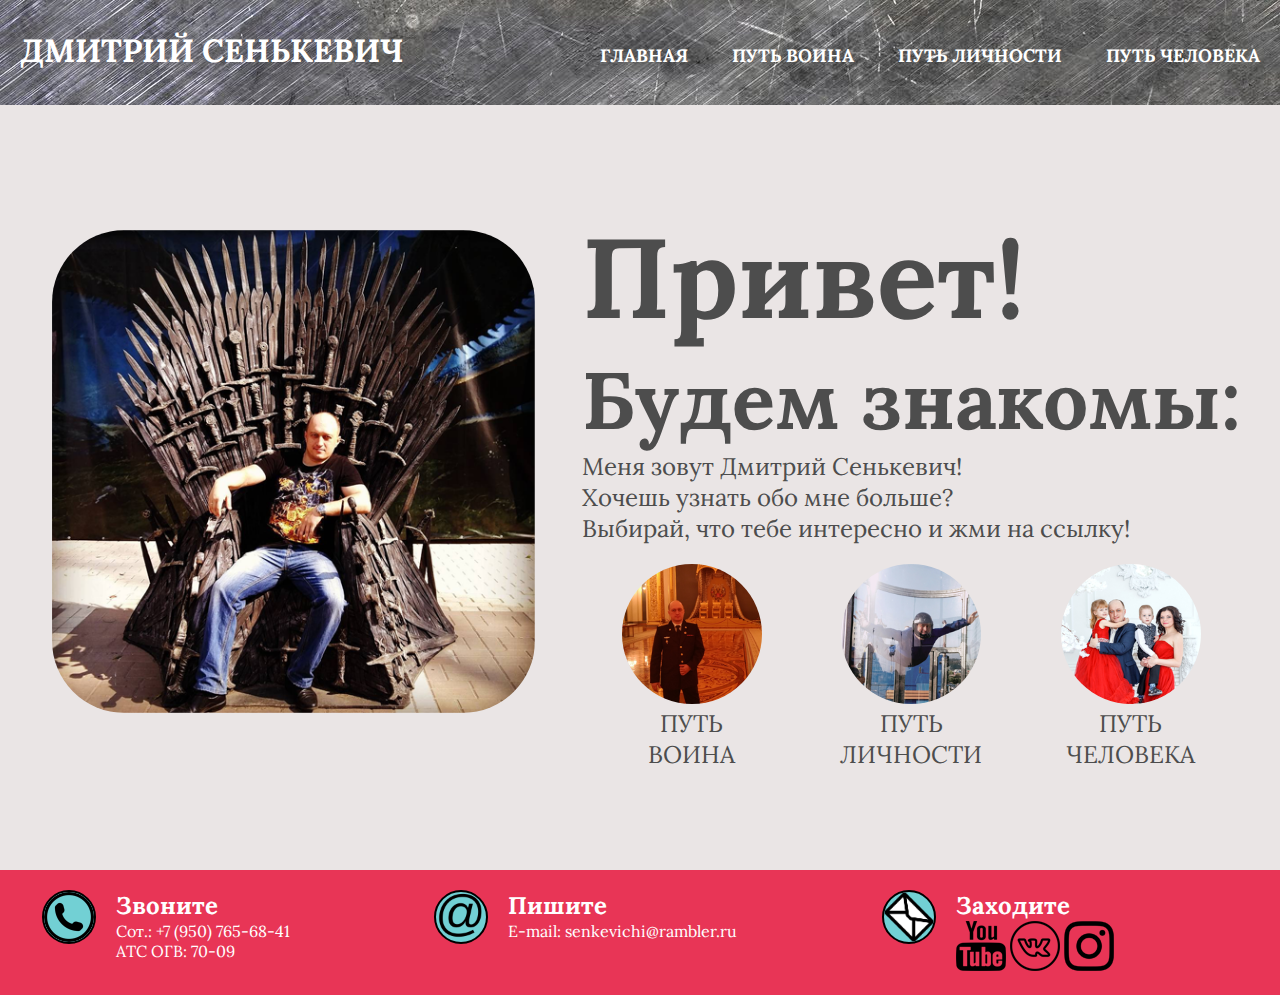
<file: index.html>
<!DOCTYPE html>
<html lang="ru">

<head>
    <meta charset="UTF-8">
    <meta name="viewport" content="width=device-width, initial-scale=1.0">
    <meta http-equiv="X-UA-Compatible" content="ie=edge">
    <title>Дмитрий Сенькевич</title>
    <link rel="stylesheet" href="css/style.css" type='text/css'>
    <link href="https://fonts.googleapis.com/css?family=Lora" rel="stylesheet">
</head>

<body>
    <header>
        <div class="header_stand" id="header_stand">
            <div>
                <a href="index.html">
                    <h1>ДМИТРИЙ СЕНЬКЕВИЧ</h1>
                </a>
            </div>
            <nav>
                <div class="links" id="myTopnav">
                    <a href="index.html">ГЛАВНАЯ</a>
                    <a href="html/indexWarrior.html">Путь воина</a>
                    <a href="html/indexPersonality.html">Путь личности</a>
                    <a href="html/indexHuman.html">Путь человека</a>
                    <a href="#" id="menu" class="icon">&#9776;</a>
                </div>
            </nav>
        </div>
    </header>
    <section class="main_about">
        <div class="wrapper">
            <div class="main_left">
                <img src="img\main\layer1.png" alt="Dmitry Senkevich">
            </div>
            <div class="main_right">
                <div class="main_text">
                    <h2>Привет! </h2>
                    <h3>Будем знакомы:</h3>
                    <p>Меня зовут Дмитрий Сенькевич! </p>
                    <p>Хочешь узнать обо мне больше?</p>
                    <p>Выбирай, что тебе интересно и жми на ссылку!</p>
                </div>
                <div class="main_icons">
                    <div class="main_icon">
                        <a href="html/indexWarrior.html"><img src="img\main/logo_warrior.png" alt="ПУТЬ ВОЙНА">
                            <p>ПУТЬ <br> ВОИНА</p>
                        </a>
                    </div>
                    <div class="main_icon">
                        <a href="html/indexPersonality.html"><img src="img\main/logo_personality.png" alt="ПУТЬ ЛИЧНОСТИ">
                            <p>ПУТЬ <br>ЛИЧНОСТИ</p>
                        </a>
                    </div>
                    <div class="main_icon">
                        <a href="html/indexHuman.html"><img src="img\main/logo_human.png" alt="ПУТЬ ЧЕЛОВЕКА">
                            <p>ПУТЬ <br>ЧЕЛОВЕКА</p>
                        </a>
                    </div>
                </div>
            </div>
        </div>
        </div>
    </section>
    <footer>
        <div class="wrapper">
            <div class="foot_cards">
                <div class="foot_card">
                    <div class="card_left"><img src="img\main/phone.png" alt="Phone"></div>
                    <div class="card_right">
                        <p><b>Звоните</b><br>
                            Сот.: +7 (950) 765-68-41<br>
                            АТС ОГВ: 70-09
                        </p>
                    </div>
                </div>
                <div class="foot_card">
                    <div class="card_left"><img src="img\main/letter.png" alt="e-mail"></div>
                    <div class="card_right">
                        <p><b>Пишите</b><br>
                            E-mail: <a href="mailto:senkevichi@rambler.ru"> senkevichi@rambler.ru</a>
                        </p>
                    </div>
                </div>
                <div class="foot_card">
                    <div class="card_left"><img src="img\main/plus.png" alt="Plus"></div>
                    <div class="card_right">
                        <p>
                            <a><b>Заходите</b><br>
                                <a href="https://www.youtube.com/channel/UCTRQvfXq2YRe3h_TQmkn47Q"><img src="img\main/youtube.png"
                                        alt="YouTube"></a>
                                <a href="https://vk.com/fundorin174"><img src="img\main/vk.png" alt="VK"></a>
                                <a href="https://www.instagram.com/vnikny/?hl=ru"> <img src="img\main/instagram.png"
                                        alt="Instagram"></a>
                        </p>
                    </div>
                </div>
            </div>
        </div>
    </footer>





    <script src="js/script.js"></script>
</body>

</html>
</file>
<file: css/style.css>
* {
    margin: 0;
    padding: 0;
}

a {
    text-decoration: none;
    list-style: none;
}

body {
    font-family: 'Lora', serif;
    background-color: #eae5e5;
}

header {
    color: #ffffff;
    padding-top: 25px;
    padding-bottom: 30px;
    display: flex;
    justify-content: center;
    z-index: 0;
    height: 50px;
}

#header_stand {
    width: 100%;
    height: 50px;
    padding-top: 25px;
    padding-bottom: 30px;
    background: url(../img/main/header_back.jpg);
    position: fixed;
    top: 0;
    z-index: 9999;
}

.header_stand {
    display: flex;
    align-items: center;
    justify-content: space-between;
}

.wrapper {
    width: 95%;
    margin: 0 auto;
}


header h1 {
    margin-left: 20px;
    color: #ffffff;
}

header nav a.icon {
    display: none;
}

.links {
    padding-top: 10px;
}

nav a {
    font-size: 18px;
    margin-left: 20px;
    margin-right: 20px;
    color: #ffffff;
    text-transform: uppercase;
    font-weight: bolder;
}

nav a:hover {
    color: #72d0d4;
}

.main_about {
    margin: 100px auto;
    color: #4d4d4d;
}

.main_about .wrapper {
    text-align: center;
    display: flex;
    flex-direction: row;
    justify-content: space-around;
}

.main_left img {
    width: 95%;
    border-radius: 15%;
    margin-top: 25px;
}

.main_right {
    text-align: left;
    margin-left: 20px;
}

.main_right h2 {
    font-size: 700%;
}

.main_right h3 {
    font-size: 500%;
}

.main_right p {
    font-size: 150%;
}

.main_icons {
    display: flex;
    flex-direction: row;
    justify-content: space-between;
    flex-wrap: wrap;
    margin-top: 20px;
}

.main_icon {
    text-align: center;
    margin: 0 auto 0 auto;
}

.main_icon img {
    border-radius: 50%;
    width: 70%;
}

.main_icon a {
    width: 70%;
    color: #4d4d4d;
}

.main_icons img:hover {
    border: 3px #72d0d4 solid;
    opacity: 0.5;
    color: #72d0d4;
}

footer {
    background-color: #e83556;
}

.foot_cards {
    display: flex;
    padding-top: 20px;
    padding-bottom: 20px;
    color: #ffffff;
}

.foot_card {
    display: flex;
    margin-left: 10px;
    flex-grow: 1;
}

.foot_card b {
    font-size: 150%;
}

.card_left>img {
    border-radius: 50%;
    border: #000000 2px solid;
    width: 50px;
    background-color: #72d0d4;
}

.card_right {
    margin-left: 20px;
}

.card_right a {
    color: #ffffff;
}

.card_right img:hover {
    border: 3px #ffffff solid;
    border-radius: 50%;
}


@media all and (max-width: 1200px) {
    nav a {
        margin-left: 10px;
        margin-right: 10px;
    }

    .main_text h3 {
        display: none;
    }

    .main_icon img {
        width: 70%;
    }

    .main_icon p {
        font-size: 100%;
    }
}



@media all and (max-width: 1000px) {
    header nav .links a {
        display: none;
    }

    header nav a.icon {
        display: block;
        float: right;
        color: #ffffff;
        font-size: 45px;
    }

    nav {
        width: 100%;
    }

    .links.responsive {
        display: flex;
        flex-direction: column;
        background: url(../img/main/header_back.jpg);
        height: 140px;

    }

    .links.responsive a.icon {
        position: absolute;
        top: -40px;
        right: -200px;
    }

    .links.responsive a {
        float: none;
        display: block;
        text-align: left;
        margin-top: 10px;
    }

    header {
        padding-bottom: 40px;
    }

    #header_stand {
        height: 90px;
    }

    .header_stand.responsive {
        display: flex;
        flex-direction: column;
    }

    .main_about .wrapper {
        text-align: center;
        display: flex;
        flex-direction: column;
    }

    .main_icon img {
        width: 70%;
    }

    .main_icon p {
        font-size: 150%;
    }

    .foot_cards {
        flex-direction: column;
    }

    .foot_card {
        margin-top: 20px;
        margin-left: auto;
        margin-right: auto;
        text-align: center;
    }
}
</file>
<file: Project/css/style.css>
*{
    margin: 0;
    padding: 0;
}
a {
    text-decoration: none;
    list-style: none;
}
body{
    font-family: 'Lora', serif;
    background-color: #eae5e5;
}
header{
    color: #ffffff;
    padding-top: 25px;
    padding-bottom: 30px;
    display: flex;
    justify-content: center;
    z-index: 0;
    height: 50px;
}
#header_stand {
    width: 100%;
    height: 50px;
    padding-top: 25px;
    padding-bottom: 30px;
    background: url(../img/main/header_back.jpg); 
    position: fixed;
    top: 0;
    z-index: 9999;
}

.header_stand{
    display: flex;
    align-items: center;
    justify-content: space-between;
    vertical-align: 
}

.wrapper{
    width: 95%;
    margin: 0 auto;
}


header h1 {
    margin-left: 20px;
    color: #ffffff;
}
header nav a.icon{
	display: none;
}
.links {
    padding-top: 10px;
}
nav a {
    font-size: 18px;
    margin-left: 20px;
    margin-right: 20px;
    color: #ffffff;
    text-transform: uppercase;
    font-weight: bolder;
}
nav a:hover {
    color: #72d0d4;
}

.main_about{
    margin: 100px auto;
    color: #4d4d4d;
}
.main_about .wrapper{
    text-align: center;
    display: flex;
    flex-direction: row;
    justify-content: space-around;
}

.main_left img{
    width: 95%;
    border-radius: 15%;
    margin-top: 25px;
}
.main_right{
        text-align: left;
        margin-left: 20px;
}

.main_right h2{
    font-size: 700%;
}
.main_right h3{
     font-size: 500%;
    }
.main_right p{
    font-size: 150%;
}
.main_icons{
    display: flex;
    flex-direction: row; 
    justify-content: space-between;
    flex-wrap: wrap;
    margin-top: 20px;
}
.main_icon{
    text-align: center;
    margin: 0 auto 0 auto;
}

.main_icon img{
    border-radius: 50%;
    width: 70%;
}
.main_icon a{
    width: 70%;
    color: #4d4d4d;
}
.main_icons img:hover {
    border: 3px #72d0d4 solid;
    opacity: 0.5;
    color: #72d0d4;
}

footer {
       background-color: #e83556;
}
.foot_cards{
    display: flex;
    padding-top: 20px;
    padding-bottom: 20px;
    color: #ffffff;
}
.foot_card {
    display: flex;
    margin-left: 10px;
    flex-grow: 1;
 }
 
.foot_card b {
font-size: 150%;
}

.card_left>img{
border-radius: 50%;
border: #000000 2px solid;
width: 50px;
background-color: #72d0d4;
}
.card_right{
    margin-left: 20px;
}
.card_right a{
    color: #ffffff;
}
.card_right img:hover {
    border: 3px #ffffff solid;
    border-radius: 50%;
}


@media all and (max-width: 1200px){
    nav a {
        margin-left: 10px;
        margin-right: 10px;
    }
    .main_text h3 {
    display: none;
    }
    .main_icon img{
        width: 70%;
    }
    .main_icon p{
        font-size: 100%;
    }
}



@media all and (max-width: 1000px){
    header nav .links a {
		display: none;
    }
    header nav a.icon{
        display: block;
        float: right;
		color: #ffffff;
		font-size: 45px;
    }
    nav{
        width: 100%;
   	}
    .links.responsive{
        display: flex;
        flex-direction: column;
        background: url(../img/main/header_back.jpg); 
        height: 140px;
        
    }
        .links.responsive a.icon{
            position: absolute;
            top: -40px;
            right: -200px;
        }
        .links.responsive a{
            float: none;
            display: block;
            text-align: left;
            margin-top: 10px;
        }
        
    header{
        padding-bottom: 40px;
    }
    #header_stand {
        height: 90px;
    }
     .header_stand.responsive{
        display: flex;
        flex-direction: column;
    }
   .main_about .wrapper{
        text-align: center;
        display: flex;
        flex-direction: column;
    }
    .main_icon img{
        width: 70%;
    }
    .main_icon p{
        font-size: 150%;    
    }
    .foot_cards{
        flex-direction: column;
    }
    .foot_card{
        margin-top: 20px;
        margin-left: auto;
        margin-right: auto;
        text-align: center;
    }
}
</file>
